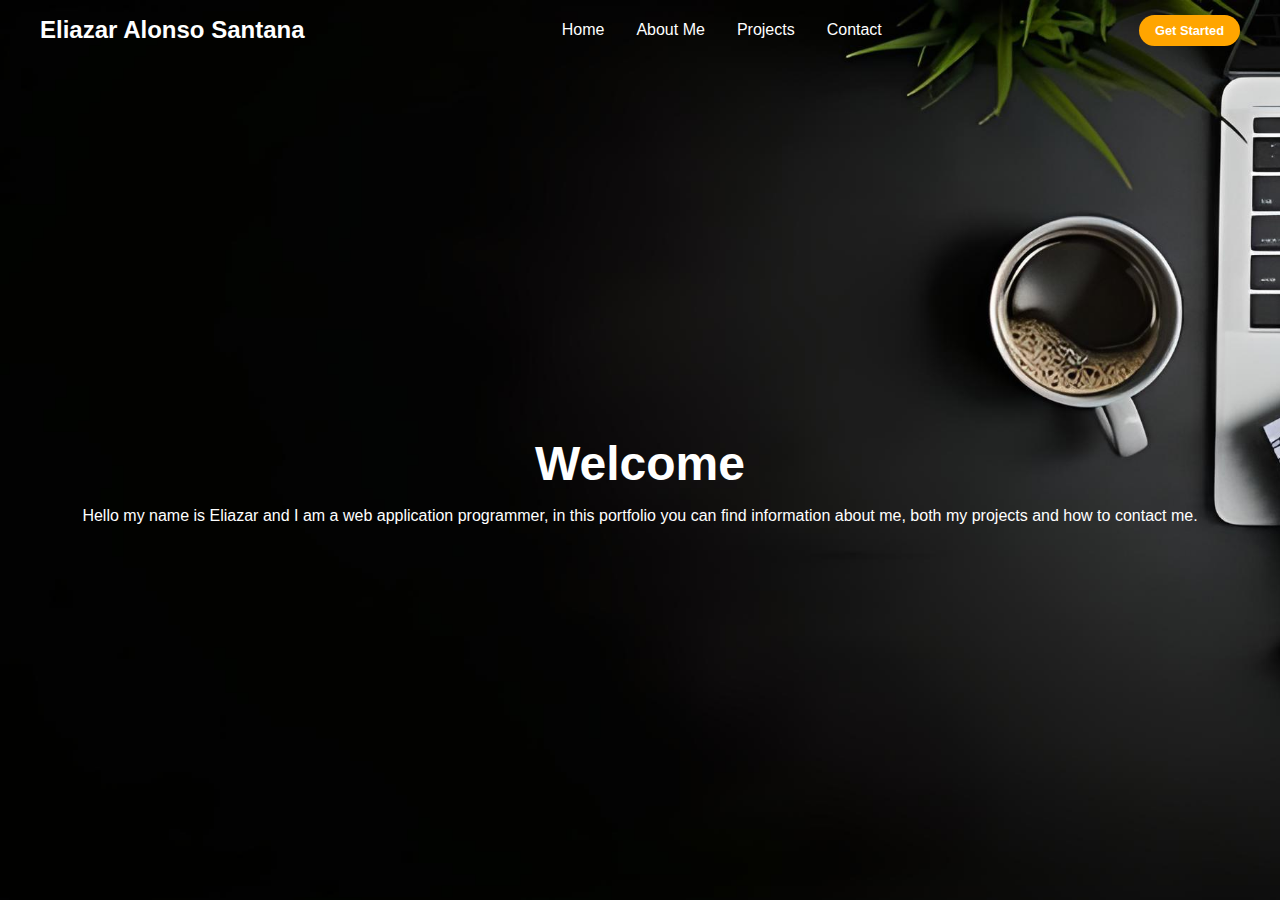
<file: index.html>
<!DOCTYPE html>
<html lang="en">
<head>
    <meta charset="UTF-8">
    <meta http-equiv="X-UA-Compatible" content="IE=edge">
    <meta name="viewport" content="width=device-width, initial-scale=1.0">
    <link rel="stylesheet" href="./css/style.css">
    <title>Document</title>
</head>
<body>
    <header>
        <div class="navbar">
            <div class="logo"><a href="#">Eliazar Alonso Santana</a></div>
            <ul class="links">
                <li><a href="./index.html">Home</a></li>
                <li><a href="./AboutMe.html">About Me</a></li>
                <li><a href="./Projects.html">Projects</a></li>
                <li><a href="./Contacts.html">Contact</a></li>
            </ul>
            <a href="#" class="action_btn">Get Started</a>
        </div>
            
    </header>

    <main>
        <section id="hero">
            <h1>Welcome</h1>
            <p>Hello my name is Eliazar and I am a web application programmer, 
                in this portfolio you can find information about me, both my projects
                and how to contact me.</p>
        </section>
    </main>
</body>
</html>
</file>
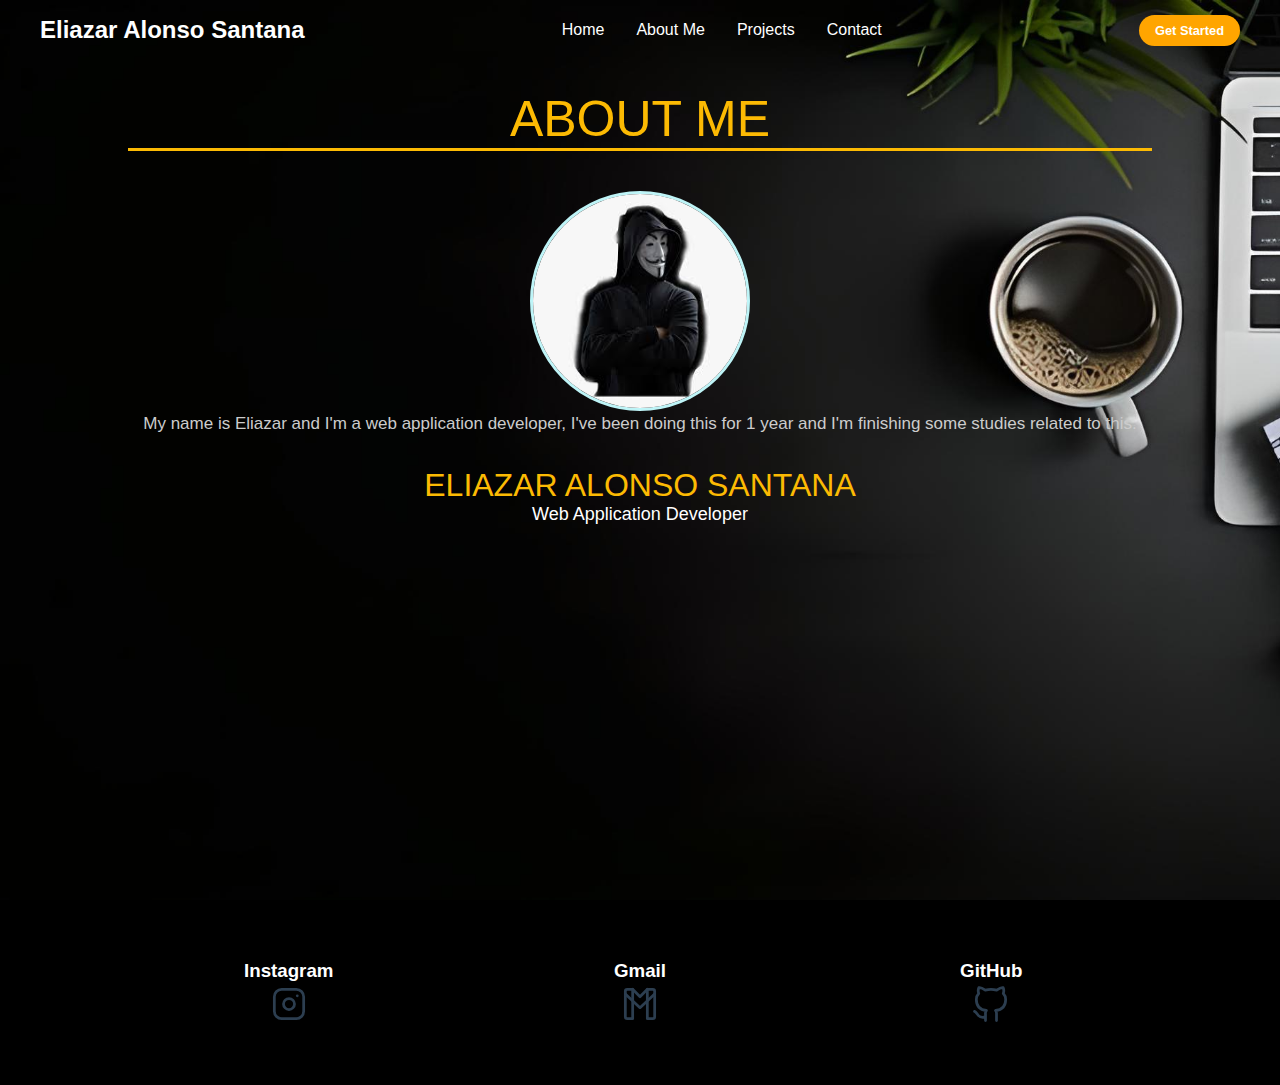
<file: AboutMe.html>
<!DOCTYPE html>
<html lang="en">
<head>
    <meta charset="UTF-8">
    <meta http-equiv="X-UA-Compatible" content="IE=edge">
    <meta name="viewport" content="width=device-width, initial-scale=1.0">
    <title>About Me</title>
    <link rel="stylesheet" href="./css/style.css">
</head>
<body>
    <header>
        <div class="navbar">
            <div class="logo"><a href="#">Eliazar Alonso Santana</a></div>
            <ul class="links">
                <li><a href="./index.html">Home</a></li>
                <li><a href="./AboutMe.html">About Me</a></li>
                <li><a href="./Projects.html">Projects</a></li>
                <li><a href="./Contacts.html">Contact</a></li>
            </ul>
            <a href="#" class="action_btn">Get Started</a>
        </div>
            
    </header>

    <div class="section1">
        <div class="hero1">
            <article>
                <h1>About Me</h1>
                <img class="FotoPerfil" src="./fotos/descarga.jpg" alt="">
                <content>
                    My name is Eliazar and I'm a web application developer, I've been doing this for 1 year and I'm finishing some studies related to this.
                </content>
                <h5>Eliazar Alonso Santana</h5>
                <p>Web Application Developer</p>
            </article>
        </div>
    </div>

    <section class="redes-sociales">
        <div class="redes-sociales2">
            <section class="fondo">
                <a href="https://www.instagram.com/eliazar_as7/" target="_blank">
                    <h3>Instagram</h3>
                    <svg xmlns="http://www.w3.org/2000/svg" class="icon icon-tabler icon-tabler-brand-instagram" width="44" height="44" viewBox="0 0 24 24" stroke-width="1.5" stroke="#2c3e50" fill="none" stroke-linecap="round" stroke-linejoin="round">
                        <path stroke="none" d="M0 0h24v24H0z" fill="none"/>
                        <rect x="4" y="4" width="16" height="16" rx="4" />
                        <circle cx="12" cy="12" r="3" />
                        <line x1="16.5" y1="7.5" x2="16.5" y2="7.501" />
                    </svg>
                </a>
            </section>
            <section class="fondo">
                <a href="https://mail.google.com/mail/u/0/?pli=1#inbox" target="_blank">
                    <h3>Gmail</h3>
                    <svg xmlns="http://www.w3.org/2000/svg" class="icon icon-tabler icon-tabler-brand-gmail" width="44" height="44" viewBox="0 0 24 24" stroke-width="1.5" stroke="#2c3e50" fill="none" stroke-linecap="round" stroke-linejoin="round">
                        <path stroke="none" d="M0 0h24v24H0z" fill="none"/>
                        <path d="M16 20h3a1 1 0 0 0 1 -1v-14a1 1 0 0 0 -1 -1h-3v16z" />
                        <path d="M5 20h3v-16h-3a1 1 0 0 0 -1 1v14a1 1 0 0 0 1 1z" />
                        <path d="M16 4l-4 4l-4 -4" />
                        <path d="M4 6.5l8 7.5l8 -7.5" />
                      </svg>

                </a>
            </section>
            <section class="fondo">
                <a href="https://github.com/EliazarAS7?tab=repositories" target="_blank">
                    <h3>GitHub</h3>
                    <svg xmlns="http://www.w3.org/2000/svg" class="icon icon-tabler icon-tabler-brand-github" width="44" height="44" viewBox="0 0 24 24" stroke-width="1.5" stroke="#2c3e50" fill="none" stroke-linecap="round" stroke-linejoin="round">
                        <path stroke="none" d="M0 0h24v24H0z" fill="none"/>
                        <path d="M9 19c-4.3 1.4 -4.3 -2.5 -6 -3m12 5v-3.5c0 -1 .1 -1.4 -.5 -2c2.8 -.3 5.5 -1.4 5.5 -6a4.6 4.6 0 0 0 -1.3 -3.2a4.2 4.2 0 0 0 -.1 -3.2s-1.1 -.3 -3.5 1.3a12.3 12.3 0 0 0 -6.2 0c-2.4 -1.6 -3.5 -1.3 -3.5 -1.3a4.2 4.2 0 0 0 -.1 3.2a4.6 4.6 0 0 0 -1.3 3.2c0 4.6 2.7 5.7 5.5 6c-.6 .6 -.6 1.2 -.5 2v3.5" />
                      </svg>

                </a>
            </section>
        </div>
    </section>
    
</body>
</html>
</file>
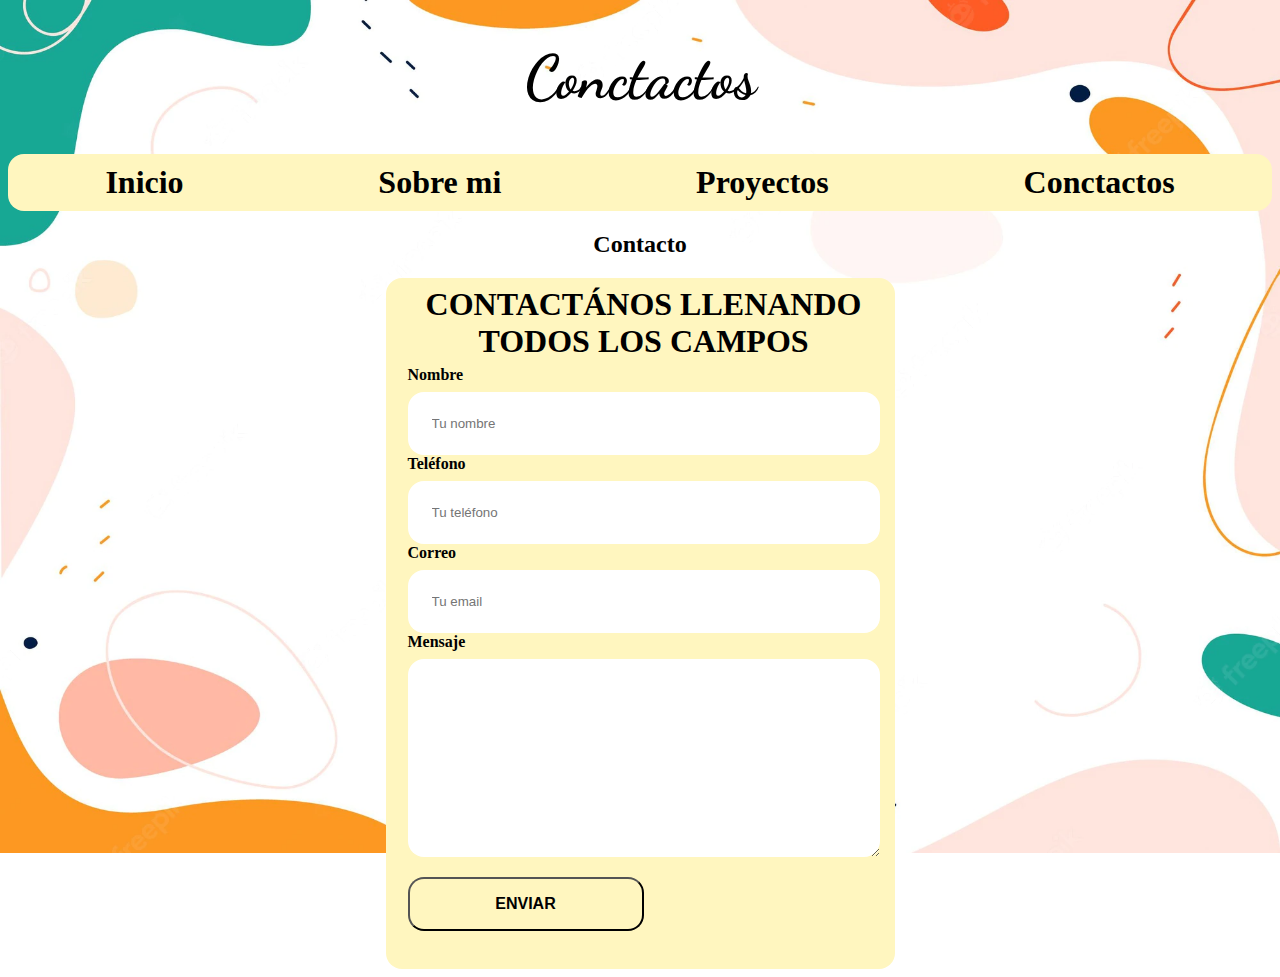
<file: Contactos.html>
<!DOCTYPE html>
<html lang="es">
<head>
    <meta charset="UTF-8">
    <meta http-equiv="X-UA-Compatible" content="IE=edge">
    <meta name="viewport" content="width=device-width, initial-scale=1.0">
    <link rel="preconnect" href="https://fonts.googleapis.com">
    <link rel="preconnect" href="https://fonts.gstatic.com" crossorigin>
    <link href="https://fonts.googleapis.com/css2?family=Dancing+Script:wght@700&family=Outfit:wght@400;700&display=swap" rel="stylesheet">
    <title>Contactos</title>
    <link rel="stylesheet" href="./Css/styles.css">
    <link rel="stylesheet" href="./Css/styles.css">
</head>
<body>
    <header>
        <h1 class="titulo">Conctactos</h1>
    </header>

    <div class="nav">
        <nav class="navegacion-principal contenedor">
            <a href="/index.html">Inicio</a>
            <a href="/Sobre mi.html">Sobre mi</a>
            <a href="/Proyectos.html">Proyectos</a>
            <a href="/Contactos.html">Conctactos</a>
        </nav>
    </div>
    
    <section>
        <h2 class="h2">Contacto</h2>
        <form class="formulario">
            <fieldset>
                <legend>CONTACTÁNOS LLENANDO TODOS LOS CAMPOS</legend>
                <div class="campo">
                    <label>Nombre</label>
                    <input class="input-text" type="text" id="nombre" placeholder="Tu nombre">

                </div>
                <div class="campo">
                    <label>Teléfono</label>
                    <input class="input-text" type="tel" id="tlf" placeholder="Tu teléfono">

                </div>
                <div class="campo">
                    <label>Correo</label>
                    <input class="input-text" type="email" id="email" placeholder="Tu email">

                </div>
                <div class="campo">
                    <label>Mensaje</label>
                    <textarea class="input-text" name="mensaje" id="mensaje" cols="30" rows="10"></textarea>
                </div>
                <input class="boton" type="submit" value="ENVIAR">

            </fieldset>
        </form>


    </section>
</body>
</html>
</file>
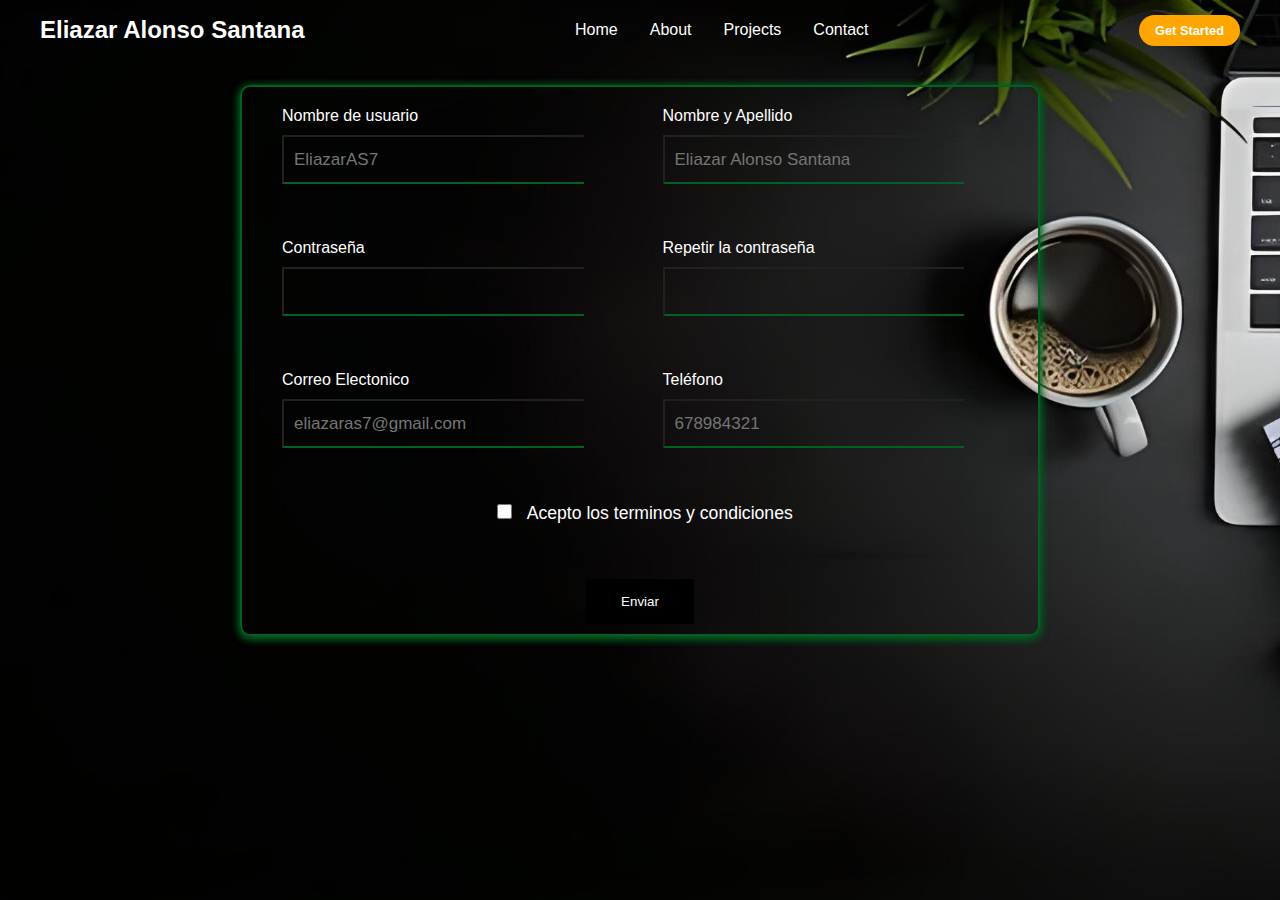
<file: Contacts.html>
<!DOCTYPE html>
<html lang="es">
<head>
    <meta charset="UTF-8">
    <meta http-equiv="X-UA-Compatible" content="IE=edge">
    <meta name="viewport" content="width=device-width, initial-scale=1.0">
    <link rel="preconnect" href="https://fonts.googleapis.com">
    <link rel="preconnect" href="https://fonts.gstatic.com" crossorigin>
    <link href="https://fonts.googleapis.com/css2?family=Dancing+Script:wght@700&family=Outfit:wght@400;700&display=swap" rel="stylesheet">
    <title>Contacts</title>
    <link rel="stylesheet" href="./css/style.css">
</head>
<body>
    <header>
        <div class="navbar">
            <div class="logo"><a href="#">Eliazar Alonso Santana</a></div>
            <ul class="links">
                <li><a href="./index.html">Home</a></li>
                <li><a href="./AboutMe.html">About</a></li>
                <li><a href="./Projects.html">Projects</a></li>
                <li><a href="./Contacts.html">Contact</a></li>
            </ul>
            <a href="#" class="action_btn">Get Started</a>
        </div>
            
    </header>
    
    <main class="formularioEntero">
        <!-- FORMULARIO -->
        <form action="#" class="formulario" id="formulario">
            <!-- GRUPO DE USUARIO -->
            <div class="formulario__grupo" id="grupo__usuario">
                <label class="formulario__label">Nombre de usuario</label>
                <div class="formulario__grupo-input">
                    <input type="text" class="formulario__input" name="usuario" id="usuario" placeholder="EliazarAS7">
                    <i class="formulario__validacion-estado fas fa-times-circle"></i>
                </div>
                <p class="formulario__input-error">El usuario debe tener minimo 4 caracteres y solo se admiten números, letras y guión bajo.</p>
            </div>
    
            
            <!-- GRUPO DE NOMBRE-->
            <div class="formulario__grupo" id="grupo__nombre">
                <label class="formulario__label">Nombre y Apellido</label>
                <div class="formulario__grupo-input">
                    <input type="text" class="formulario__input" name="nombre" id="nombre" placeholder="Eliazar Alonso Santana">
                    <i class="formulario__validacion-estado fas fa-times-circle"></i>
                </div>
                <p class="formulario__input-error">El nombre debe tener minimo 4 caracteres y solo se admiten números, letras y guión bajo.</p>
            </div>
    
    
            <!-- GRUPO DE CONTRASEÑA 1-->
            <div class="formulario__grupo" id="grupo__password">
                <label class="formulario__label">Contraseña</label>
                <div class="formulario__grupo-input">
                    <input type="password" class="formulario__input" name="password" id="password">
                    <i class="formulario__validacion-estado fas fa-times-circle"></i>
                </div>
                <p class="formulario__input-error">La contraseña debe ser de 4 a 12 digitos</p>
            </div>
    
    
            <!-- GRUPO DE CONTRASEÑA 2-->
            <div class="formulario__grupo" id="grupo__password2">
                <label class="formulario__label">Repetir la contraseña</label>
                <div class="formulario__grupo-input">
                    <input type="password" class="formulario__input" name="password2" id="password2">
                    <i class="formulario__validacion-estado fas fa-times-circle"></i>
                </div>
                <p class="formulario__input-error">La contraseña no coincide</p>
            </div>
    
    
            <!-- GRUPO DE EMAIL -->
            <div class="formulario__grupo" id="grupo__correo">
                <label class="formulario__label">Correo Electonico</label>
                <div class="formulario__grupo-input">
                    <input type="email" class="formulario__input" name="correo" id="correo" placeholder="eliazaras7@gmail.com">
                    <i class="formulario__validacion-estado fas fa-times-circle"></i>
                </div>
                <p class="formulario__input-error">El correo debe tener mÍnimo 4 caracteres y sólo se admiten números, letras y guión bajo.</p>
            </div>
    
    
            <!-- GRUPO DE TELÉFONO -->
            <div class="formulario__grupo" id="grupo__telefono">
                <label class="formulario__label">Teléfono</label>
                <div class="formulario__grupo-input">
                    <input type="telefono" class="formulario__input" name="telefono" id="telefono" placeholder="678984321">
                    <i class="formulario__validacion-estado fas fa-times-circle"></i>
                </div>
                <p class="formulario__input-error">El número debe tener 10 digitos</p>
            </div>
    
    
            <!-- GRUPO TERMINOS Y CONDICIONES -->
            <div class="formulario__grupo formulario__grupo-terminos" id="grupo__terminos">
                <label class="formulario__label">
                    <input class="formulario__checkbox" type="checkbox" name="terminos" id="terminos">
                    <b class="formulario__span">Acepto los terminos y condiciones</b>
                </label>
            </div>
            
            <!-- MENSAJE DE CAMPOS REQUERIDOS -->
            <div class="formulario__mensaje" id="formulario__mensaje">
                <p><i class="fas fa-exclamation-circle"> <b>Error:</b> Debes completar todos los campos</i></p>
            </div>
    
    
            <!-- GRUPO ENVIAR -->
            <div class="formulario__grupo formulario__grupo-btn-enviar">
                <p class="formulario__mensaje-exito" id="formulario__mensaje-exito">El formulario se envió correctamente</p>
                <input class="formulario__btn" type="submit" value="Enviar">
            </div>
        </form>
    </main>

    <script src="./js/script1.js"></script>

</body>
</html>
</file>
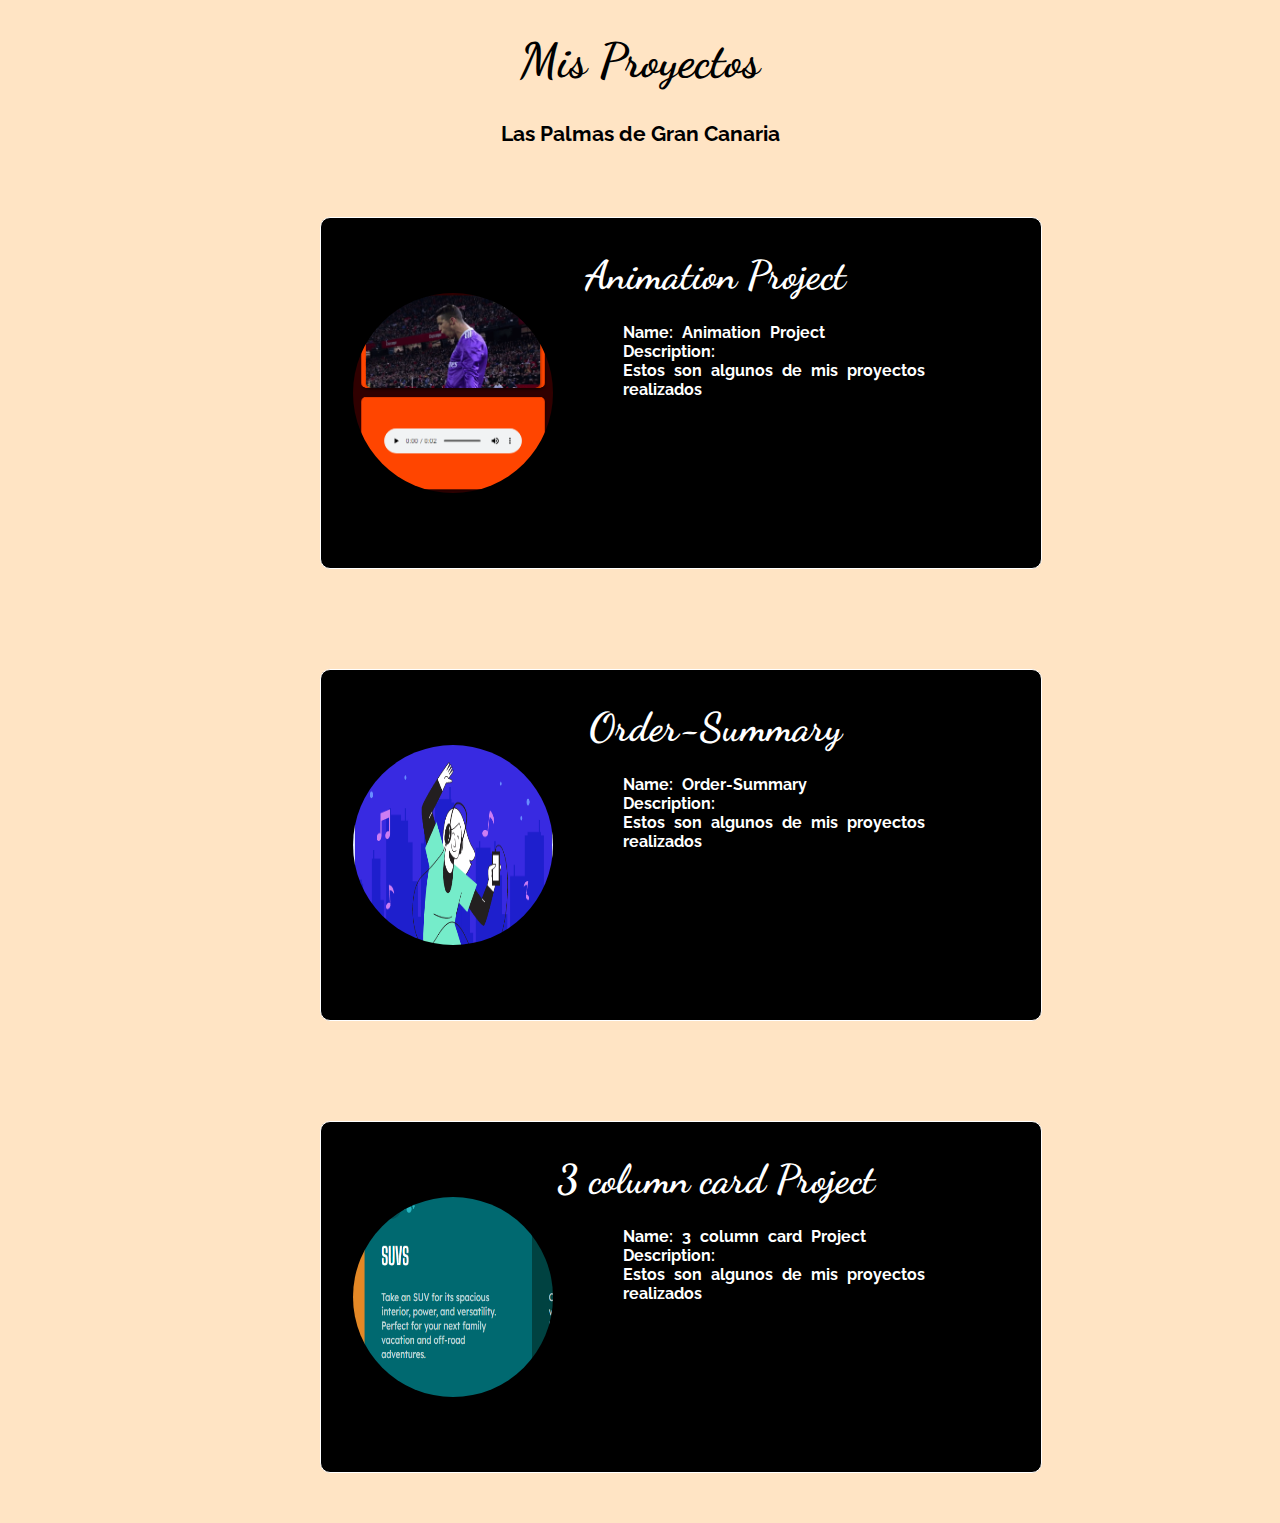
<file: indexProyecto.html>
<!DOCTYPE html>
<html lang="en-us">
  <head>
    <meta charset="utf-8">

    <title>Our superheroes</title>

    <link rel="preconnect" href="https://fonts.googleapis.com">
    <link rel="preconnect" href="https://fonts.gstatic.com" crossorigin>
    <link href="https://fonts.googleapis.com/css2?family=Dancing+Script&family=Raleway&display=swap" rel="stylesheet">
    <link rel="stylesheet" href="./css/styleProjects.css">
  </head>

  <body>

      <header>

      </header>

      <section>

      </section>

      <script src="./js/script.js">

      </script>
  </body>
</html>
</file>
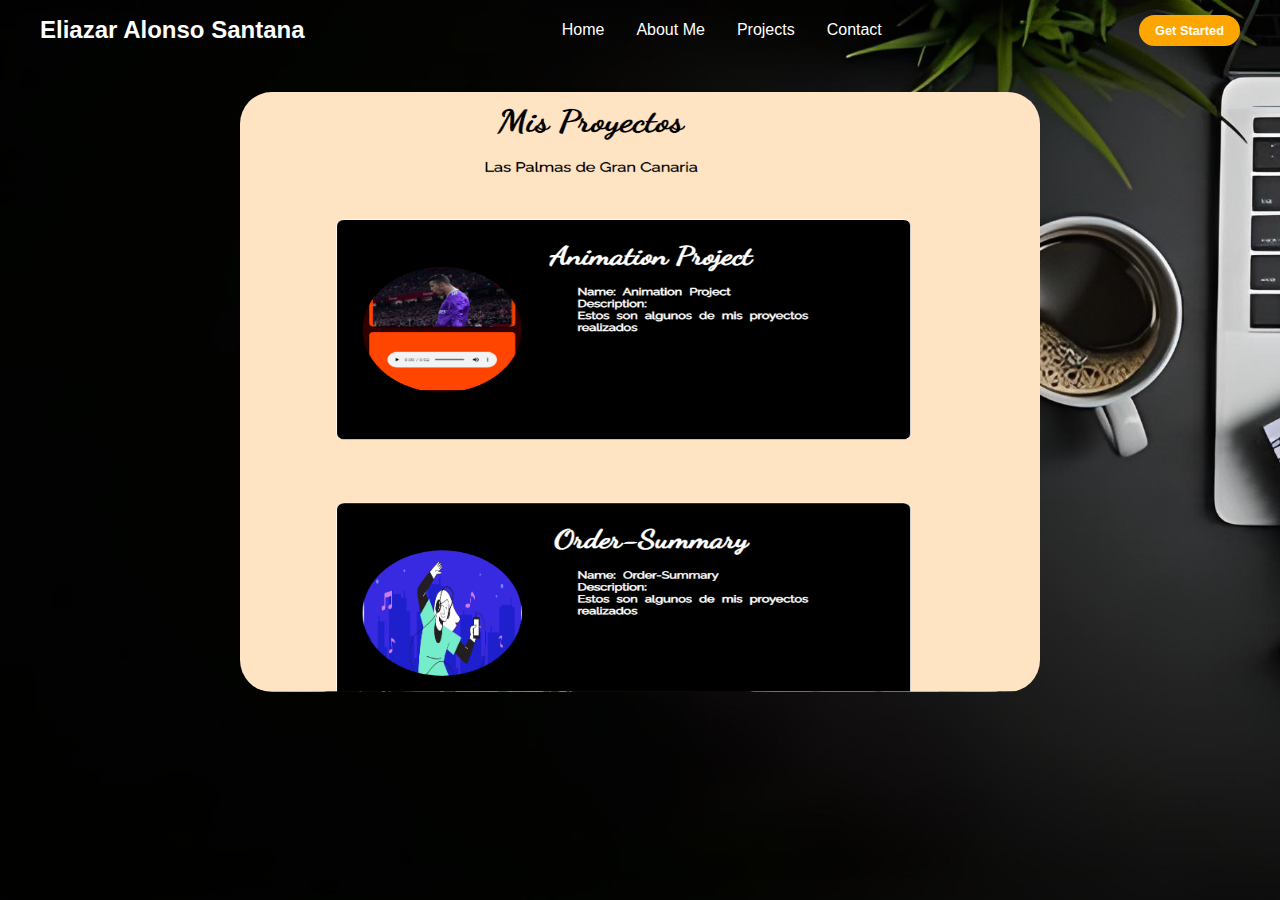
<file: Projects.html>
<!DOCTYPE html>
<html lang="en">
<head>
    <meta charset="UTF-8">
    <meta http-equiv="X-UA-Compatible" content="IE=edge">
    <meta name="viewport" content="width=device-width, initial-scale=1.0">
    <title>Projects</title>
    <link rel="stylesheet" href="./css/style.css">
</head>
<body>
    <header>
        <div class="navbar">
            <div class="logo"><a href="#">Eliazar Alonso Santana</a></div>
            <ul class="links">
                <li><a href="./index.html">Home</a></li>
                <li><a href="./AboutMe.html">About Me</a></li>
                <li><a href="./Projects.html">Projects</a></li>
                <li><a href="./Contacts.html">Contact</a></li>
            </ul>
            <a href="#" class="action_btn">Get Started</a>
        </div>
            
    </header>

    <div class="imagenProyectos">
        <a href="./indexProyecto.html" target="_blank"><img src="./fotos/Proyectos.png" alt=""></a>
    </div>
</body>
</html>
</file>
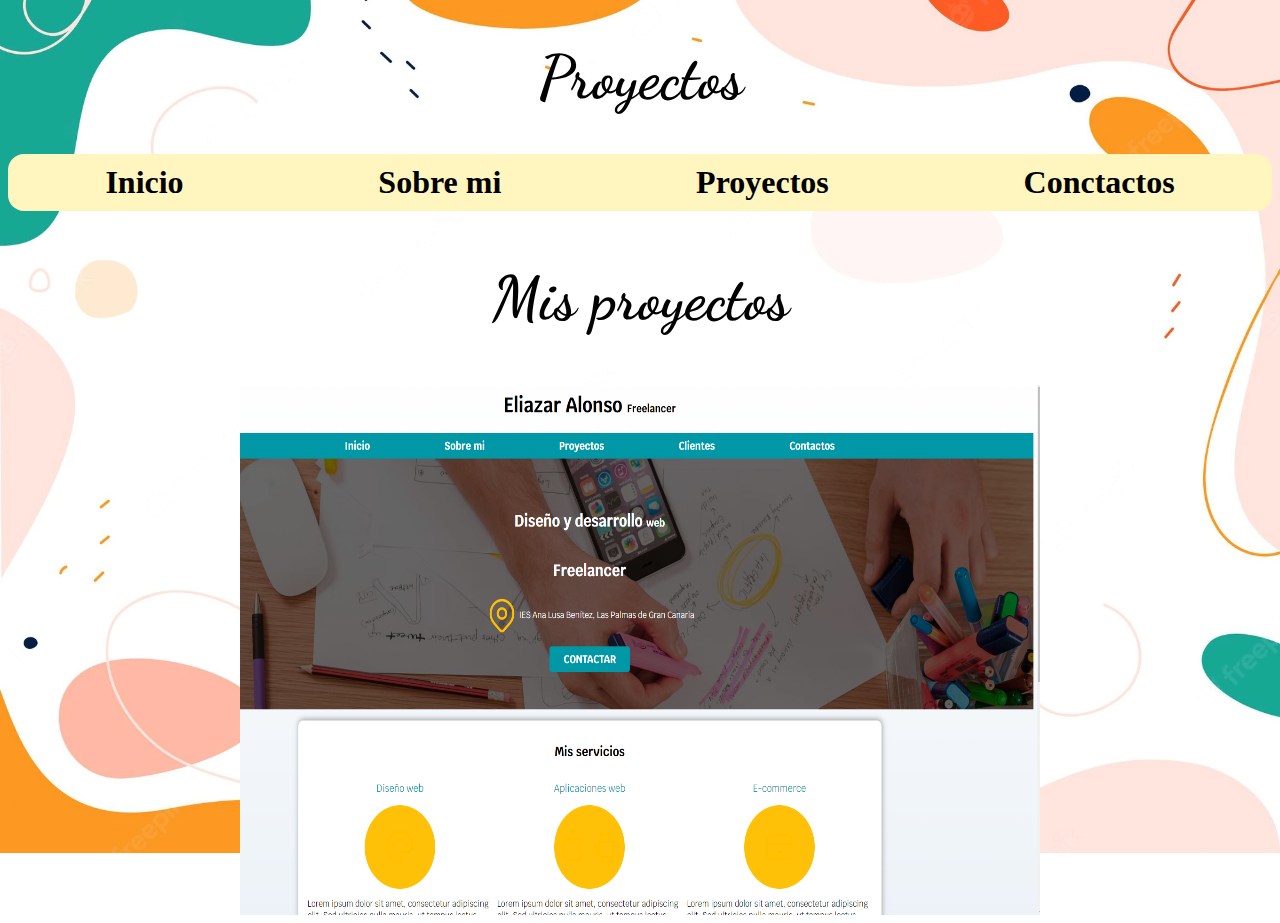
<file: Proyectos.html>
<!DOCTYPE html>
<html lang="es">
<head>
    <meta charset="UTF-8">
    <meta http-equiv="X-UA-Compatible" content="IE=edge">
    <meta name="viewport" content="width=device-width, initial-scale=1.0">
    <link rel="preconnect" href="https://fonts.googleapis.com">
    <link rel="preconnect" href="https://fonts.gstatic.com" crossorigin>
    <link href="https://fonts.googleapis.com/css2?family=Dancing+Script:wght@700&family=Outfit:wght@400;700&display=swap" rel="stylesheet">
    <title>Proyectos</title>
    <link rel="stylesheet" href="./Css/styles.css">
    <link rel="stylesheet" href="./Css/styles.css">
</head>
<body>
    <header>
        <h1 class="titulo">Proyectos</h1>
    </header>

    <div class="nav">
        <nav class="navegacion-principal contenedor">
            <a href="/index.html">Inicio</a>
            <a href="/Sobre mi.html">Sobre mi</a>
            <a href="/Proyectos.html">Proyectos</a>
            <a href="/Contactos.html">Conctactos</a>
        </nav>
    </div>

    <h2 class="titulo">Mis proyectos</h2>
    
   <div class="imagen-proyecto">
       <a href="https://eliazaras7.github.io/first-page/" target="_blank"><img src="/Fotos/proyecto111111.png" alt="imagendeproyecto"></a>
    </div>
</body>
</html>
</file>
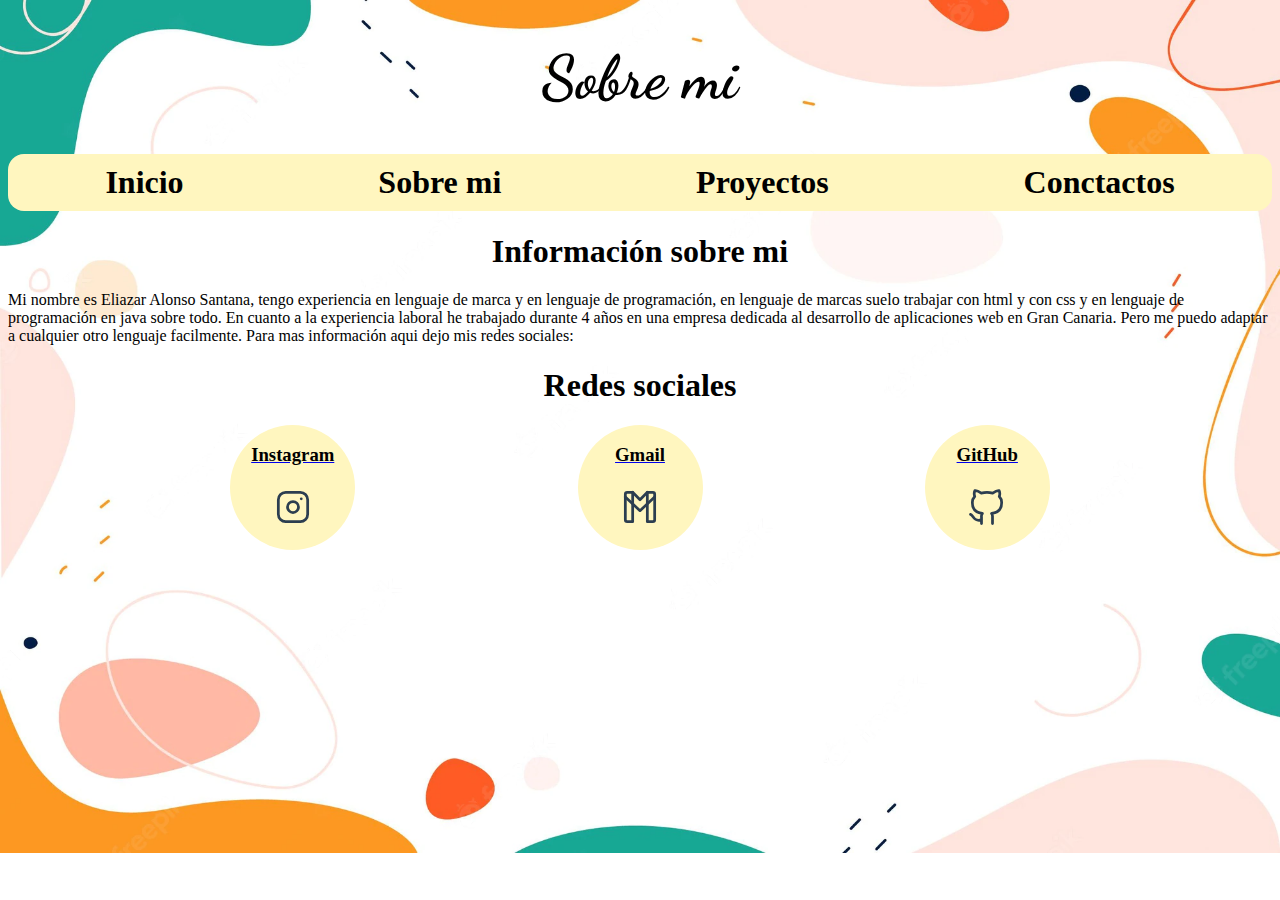
<file: Sobre mi.html>
<!DOCTYPE html>
<html lang="es">
<head>
    <meta charset="UTF-8">
    <meta http-equiv="X-UA-Compatible" content="IE=edge">
    <meta name="viewport" content="width=device-width, initial-scale=1.0">
    <link rel="preconnect" href="https://fonts.googleapis.com">
    <link rel="preconnect" href="https://fonts.gstatic.com" crossorigin>
    <link href="https://fonts.googleapis.com/css2?family=Dancing+Script:wght@700&family=Outfit:wght@400;700&display=swap" rel="stylesheet">
    <title>Sobre mi</title>
    <link rel="stylesheet" href="./Css/styles.css">
    <link rel="stylesheet" href="./Css/styles.css">
</head>
<body>
    <header>
        <h1 class="titulo">Sobre mi</h1>
    </header>

    <div class="nav">
        <nav class="navegacion-principal contenedor">
            <a href="index.html">Inicio</a>
            <a href="Sobre mi.html">Sobre mi</a>
            <a href="Proyectos.html">Proyectos</a>
            <a href="Contactos.html">Conctactos</a>
        </nav>
    </div>

    <div class="inf-sobre-mi">
        <h1 class="inf-sobre-mi2">Información sobre mi</h1>
    
        <p>Mi nombre es Eliazar Alonso Santana, tengo experiencia en lenguaje de marca y en lenguaje de programación, en lenguaje de marcas suelo trabajar con html y con css y en lenguaje de programación en java sobre todo. En cuanto a la experiencia laboral he trabajado durante 4 años en una empresa dedicada al desarrollo de aplicaciones web en Gran Canaria. Pero me puedo adaptar a cualquier otro lenguaje facilmente. Para mas información aqui dejo mis redes sociales:</p>
        

    </div>

    <section class="redes-sociales">
        <h1>Redes sociales</h1>
        <div class="redes-sociales2">
            <section class="fondo">
                <a href="https://www.instagram.com/eliazar_as7/" target="_blank">
                    <h3>Instagram</h3>
                    <svg xmlns="http://www.w3.org/2000/svg" class="icon icon-tabler icon-tabler-brand-instagram" width="44" height="44" viewBox="0 0 24 24" stroke-width="1.5" stroke="#2c3e50" fill="none" stroke-linecap="round" stroke-linejoin="round">
                        <path stroke="none" d="M0 0h24v24H0z" fill="none"/>
                        <rect x="4" y="4" width="16" height="16" rx="4" />
                        <circle cx="12" cy="12" r="3" />
                        <line x1="16.5" y1="7.5" x2="16.5" y2="7.501" />
                    </svg>
                </a>
            </section>
            <section class="fondo">
                <a href="https://mail.google.com/mail/u/0/?pli=1#inbox" target="_blank">
                    <h3>Gmail</h3>
                    <svg xmlns="http://www.w3.org/2000/svg" class="icon icon-tabler icon-tabler-brand-gmail" width="44" height="44" viewBox="0 0 24 24" stroke-width="1.5" stroke="#2c3e50" fill="none" stroke-linecap="round" stroke-linejoin="round">
                        <path stroke="none" d="M0 0h24v24H0z" fill="none"/>
                        <path d="M16 20h3a1 1 0 0 0 1 -1v-14a1 1 0 0 0 -1 -1h-3v16z" />
                        <path d="M5 20h3v-16h-3a1 1 0 0 0 -1 1v14a1 1 0 0 0 1 1z" />
                        <path d="M16 4l-4 4l-4 -4" />
                        <path d="M4 6.5l8 7.5l8 -7.5" />
                      </svg>

                </a>
            </section>
            <section class="fondo">
                <a href="https://github.com/EliazarAS7?tab=repositories" target="_blank">
                    <h3>GitHub</h3>
                    <svg xmlns="http://www.w3.org/2000/svg" class="icon icon-tabler icon-tabler-brand-github" width="44" height="44" viewBox="0 0 24 24" stroke-width="1.5" stroke="#2c3e50" fill="none" stroke-linecap="round" stroke-linejoin="round">
                        <path stroke="none" d="M0 0h24v24H0z" fill="none"/>
                        <path d="M9 19c-4.3 1.4 -4.3 -2.5 -6 -3m12 5v-3.5c0 -1 .1 -1.4 -.5 -2c2.8 -.3 5.5 -1.4 5.5 -6a4.6 4.6 0 0 0 -1.3 -3.2a4.2 4.2 0 0 0 -.1 -3.2s-1.1 -.3 -3.5 1.3a12.3 12.3 0 0 0 -6.2 0c-2.4 -1.6 -3.5 -1.3 -3.5 -1.3a4.2 4.2 0 0 0 -.1 3.2a4.6 4.6 0 0 0 -1.3 3.2c0 4.6 2.7 5.7 5.5 6c-.6 .6 -.6 1.2 -.5 2v3.5" />
                      </svg>

                </a>
            </section>
        </div>
    </section>
</body>
</html>
</file>
<file: css/style.css>
* {
    margin: 0;
    padding: 0;
    box-sizing: border-box;
    font-family: 'Open Sans', sans-serif;
}

body {
    height: 100vh;
    background-color: black;
    background-image: url(../fotos/zyro-image.png);
    background-size: cover;
    background-position: center;
    background-repeat: no-repeat;
}

li{
    list-style: none;
}

a {
    text-decoration: none;
    color: white;
    font-size: 1rem;
}

a:hover{
    color: orange;
}

header{
    position: relative;
    padding: 0 2rem;
}

.navbar{
    width: 100%;
    height: 60px;
    max-width: 1200px;
    margin: 0 auto;
    display: flex;
    align-items: center;
    justify-content: space-between;
}

.navbar .logo a {
    font-size: 1.5rem;
    font-weight: bold;
}

.navbar .links{
    display: flex;
    gap: 2rem;
}

.navbar .toggle_btn {
    color: white;
    font-size: 1.5rem;
    cursor: pointer;
    display: none;
}

.action_btn {
    background-color: orange;
    color: white;
    padding: 0.5rem 1rem;
    border: none;
    outline: none;
    border-radius: 20px;
    font-size: 0.8rem;
    font-weight: bold;
    cursor: pointer;
    transition: scale 0.2 ease;
}

.action_btn:hover {
    scale: 1.05;
    color: white;
}

.action_btn:active {
    scale: 0.95;
}


/*Hero*/
section#hero {
    height: calc(100vh - 60px);
    display: flex;
    flex-direction: column;
    align-items: center;
    justify-content: center;
    text-align: center;
    color: white;
}

#hero h1{
    font-size: 3rem;
    margin-bottom: 1rem;
}

/*formulario*/

/* --------------------------------------------- ESTILOS BASE --------------------------------------------*/
* {
    margin: 0;
    padding: 0;
    box-sizing: border-box;
}

body {
    color: #fff;
}

/* -------------------------------------------- MAIN ------------------------------------------*/
.formularioEntero {
    width: 90%;
    max-width: 800px;
    margin: 25px auto;
    padding: 10px 40px;
    border-radius: 10px;
    border: 2px solid #035f22;
    box-shadow: 0 2px 10px #035f22, 0 2px 10px #035f22;
}

/* -------------------------------------------- FORMULARIO ------------------------------------------*/
.formulario{
    display: grid;
    grid-template-columns: 1fr 1fr;
    gap: 45px;
}

.formulario__label {
    display: block;
    padding: 10px 0;
}

.formulario__grupo-input {
    position: relative;
}

.formulario__input {
    width: 90%;
    background: transparent;
    border-bottom: 2px solid #035f22;
    border-right: none;
    color: #fff;
    font-size: 17px;
    outline: none;
    line-height: 45px;
    padding: 0 10px;
    transition: all 1s;
}

.formulario__validacion-estado {
    position: absolute;
    right: 45px;
    bottom: 15px;
    z-index: 1000;
    font-size: 16px;
    opacity: 0;
}

.formulario__input:focus {
    box-shadow: 0 0 5px #035f22;
}

.formulario__input-error {
    font-size: 12px;
    margin-bottom: 0;
    display: none;
}

.formulario__input-error-activo {
    display: block;
}

.formulario__span {
    font-size: 1.1em;
    font-weight: 100;
}

.formulario__checkbox{
    cursor: pointer;
    height: 15px;
    width: 15px;
    margin: 0 10px;
}

.formulario__grupo-terminos {
    text-align: center;
}

.formulario__grupo-terminos, .formulario__mensaje, .formulario__grupo-btn-enviar {
    grid-column: span 2;
}

.formulario__mensaje {
    display: none;
    /* height: 45px; */
    /* line-height: 45px; */
    padding: 15px;
    border-radius: 5px;
    background: #f00;
    text-align: center;
}

.formulario__mensaje-activo {
    display: block;
}

.formulario__grupo-btn-enviar {
    display: flex;
    flex-direction: column;
    align-items: center;
}

.formulario__btn {
    padding: 15px 35px;
    background: #000;
    color: #fff;
    border: none;
    border-radius: 3px;
    cursor: pointer;
}

.formulario__btn:hover {
    background: #035f22;
    transition: 1s;
}

.formulario__mensaje-exito {
    font-size: 2em;
    color: #20b80c;
    padding: 10px;
    text-align: center;
    display: none;
}

.formulario__mensaje-exito-activo { 
    display: block;
}


/* --------------------------------------------- VALIDACIÓN ----------------------------------------- */
.formulario__grupo-correcto .formulario__validacion-estado{
    color: #29ee0f;
    opacity: 1;
}

.formulario__grupo-incorrecto .formulario__label{
    color: #ee0f0f;
}


.formulario__grupo-incorrecto .formulario__validacion-estado{
    color: #ee0f0f;
    opacity: 1;
}

.formulario__grupo-incorrecto .formulario__input{
    border: 1px solid #ee0f0f;
    
}

/*About Me*/
.section1{
    min-height: 100vh;
    background-position: center;
    background-repeat: no-repeat;
    background-size: cover;
    text-align: center;
}

.hero1{
    width: 80%;
    margin: auto;
    padding: 30px 0px;
}

article h1{
    font-size: 50px;
    font-weight: 500;
    text-transform: uppercase;
    color: #fcba03;
}

article h1::after{
    content: "";
    height: 3px;
    width: 225;
    background-color: #fcba03;
    display: block;
    margin: auto;
}

.FotoPerfil{
    margin: auto;
    display: block;
    margin-top: 40px;
    height: 220px;
    width: 220px;
    border-radius: 50%;
    border: 3px solid #bef4f7;
}

content{
    font-size: 17px;
    color: #ccc;
    line-height: 1.5;
}

article h5{
    text-transform: uppercase;
    font-size: 32px;
    font-weight: 500;
    margin-top: 30px;
    color: #fcba03;
}

article p{
    font-size: 18px;
    color: #fff;
}

/*redes sociales*/
.redes-sociales{
    text-align: center;
}

.redes-sociales2{
    display: flex;
    flex-direction: row;
    align-items: center;
    justify-content: space-evenly;
}

.fondo{
    border-radius: 50%;
    width: 125px;
    height: 125px;
}

/*Projects*/
.imagenProyectos img{
    margin: 0 auto;
    display: flex;
    justify-content: center;
    width: 800px;
    height: 600px;
    border-radius: 2rem;
    margin-top: 2rem;
}



/* Responsive */
@media(max-width: 992px){
    .logo{
        text-align: center;
    }

    .navbar{
        width: 100%;
        height: 60px;
        max-width: 1200px;
        margin: 0 auto;
        display: flex;
        align-items: center;
        justify-content: space-between;
        margin-top: 5rem;
        display: flex;
        flex-direction: column;
    }

    .navbar .links{
        display: flex;
        flex-direction: column;
    }

    .logo{
        padding-bottom: 2rem;
    }

    .links{
        padding-bottom: 2rem;
    }

    main{
        padding-top: 2rem;
    }

    .section1{
        margin-top: 20rem;
    }

    .imagenProyectos{
        margin-top: 20rem;
        margin-left: 2rem;
        margin-right: 2rem;
    }

}

@media screen and (max-width:992px) {
    .formulario {
        grid-template-columns: 1fr;
    }

    .formulario__grupo-terminos, 
    .formulario__mensaje, 
    .formulario__grupo-btn-enviar {
        grid-column: 1;
    }

    .formulario__btn {
        width: 100%;
    }

    .formularioEntero{
        margin-top: 18rem;
    }

}
</file>
<file: Css/styles.css>
:root{
    --blanco:#ffffff;
    --negro:#000000;
    --naranja:#cf540c;
    --marron:#993000;
    --azul:#02e1ff;
    --amarillo:#ffc400;
    --carne:#fff6bf;
}

.titulo{
    text-align: center;
    font-size: 3.8rem;
    color: var(--negro);
    font-family: 'Dancing Script', cursive;
}

.navegacion-principal{
    margin: 0 auto 0 auto;
    display: flex;
    justify-content: column;
    align-items: center;
    background-color: var(--carne);
    border-radius: 1rem;
}

.navegacion-principal a{
    font-weight: 700;
    font-size: 2rem;
    text-decoration: none;
    color: var(--negro);
    padding: 10px;
}

.navegacion-principal a:hover{
    text-decoration: none;
    color: var(--negro);
}

@media (min-width: 768px) {
    .navegacion-principal{
       flex-direction: row;
       justify-content: space-around;
    }
}

body{
    background-image: url(../Fotos/portfolio.jpg);
    background-repeat: no-repeat;
    background-attachment: fixed;
    background-size: 100%;
    color: var(--blanco);
}

@media (min-width:768px) {
    .formulario{
        height: 675px;
        width: 500px;
        margin: 0 auto;
    }
 }

.formulario{
    background-color: var(--carne);
    padding: 0.5rem;
    border-radius: 1rem;
    padding-right: 1px;

}

.formulario fieldset{
    border: none;
}

.formulario legend{
    text-align: center;
    font-size: 2rem;
    text-transform: uppercase;
    font-weight: bold;
    color: var(--negro);
}

.campo label{
    display: block;
    color: var(--negro);
    font-weight: bold;
    margin-bottom: 0.5rem;
}

.input-text{
    width: 90%;
    border: none;
    padding: 1.5rem;
    border-radius: 1rem;

}

.informacion{
    color: var(--negro);
    text-align: center;
    display: flex;
    flex-direction: row;
    align-items: baseline;
    justify-content: center;
}

.encabezado{
    color: var(--negro);
    text-align: center;
}

.inf-sobre-mi{
    color: var(--negro);
}
.inf-sobre-mi2{
    color: var(--negro);
    text-align: center;
}

.redes-sociales{
    color: var(--negro);
    text-align: center;
}

.redes-sociales2{
    color: var(--negro);
    display: flex;
    flex-direction: row;
    align-items: center;
    justify-content: space-evenly;
}

.fondo{
    border-radius: 50%;
    background-color: var(--carne);
    width: 125px;
    height: 125px;
}

.h2{
    color: var(--negro);
    text-align: center;
}

.imagen222{
    display: flex;
    justify-content: center;
    margin: 0 auto;
    width: 600px;
    height: 600px;
}

.tabla{
    display: flex;
    text-align: center;
    justify-content: space-around;
}
main .diseño th,td{
    
    margin-top: auto;
    border: 0,25px solid var(--blanco);
    text-align: center;
    padding: 5px 5px;
}

main .diseño th{
    background-color: darkorchid;
    color: var(--blanco);
}

tr:nth-child(even){
    background-color: darkgray;
}

.imagen-proyecto img{
    margin: 0 auto;
    display: flex;
    justify-content: center;
    width: 800px;
    height: 530px;

}

h3{
    color: var(--negro);
    
}

.boton{
    color: var(--negro);
    background-color: var(--carne);
    padding: 1rem 3rem;
    margin-top: 1rem;
    font-weight: 700;
    text-decoration: none;
    font-size: 1rem;
    text-transform: uppercase;
    border-radius: 1rem;
    width: 50%;
    text-align: center;

}
</file>
<file: css/styleProjects.css>
html {
    font-family: 'Raleway', sans-serif;
    background-color: bisque;
    filter: progid:DXImageTransform.Microsoft.gradient( startColorstr='#e2e2e2', endColorstr='#fefefe', GradientType=1 );
  
    }
    body {
      width: 800px;
      margin: 0 auto;
    }
    
    h1, h2 {
      font-family: 'Dancing Script', cursive;
    }
    
    /* header styles */
    h1 {
      font-size: 3rem;
      text-align: center;
    }
    
    header p {
      font-size: 1.3rem;
      font-weight: bold;
      text-align: center;
    }
    
    /* section styles */
    
    section article {
      width: 90%;
      height: 350px;
      float: left;
      border: 1px solid white;
      border-radius: 10px;
      background-color: white;
      margin: 50px 0 50px 80px;
      display: grid;
      grid-template-columns: repeat(4, 1fr);
      grid-template-rows: 75px 200px 75px;
      background-color: black;
      
      filter: progid:DXImageTransform.Microsoft.gradient( startColorstr='#4c4c4c', endColorstr='#131313', GradientType=1 );
    }
    
    section p {
      margin: 5px 0;
      grid-column-start: 2;
      grid-column-end: 5;
      grid-row-start: 2;
      margin-left: 70px;
      margin-top: 30px;
      word-spacing: 5px;
      white-space: pre-line;
      padding-right: 70px;
      font-weight: bold;
      color: white;
      
    }
    
    section ul {
      margin-top: 0;
    }
    
    h2 {
      font-size: 2.5rem;
      margin-bottom: 10px;
      grid-column-start: 2;
      grid-column-end: 4;
      text-align: center;
      color: white;
    }
    h3{
      grid-column-start: 4;
      grid-row-start: 3;
      color: white;
    }
    /* images styles */
    img{
      max-width: 200px;
      height: 200px;
      grid-column-start: 1;
      grid-row-start: 2;
      margin-left: 2rem;
      border-radius: 50%;
    }
</file>
